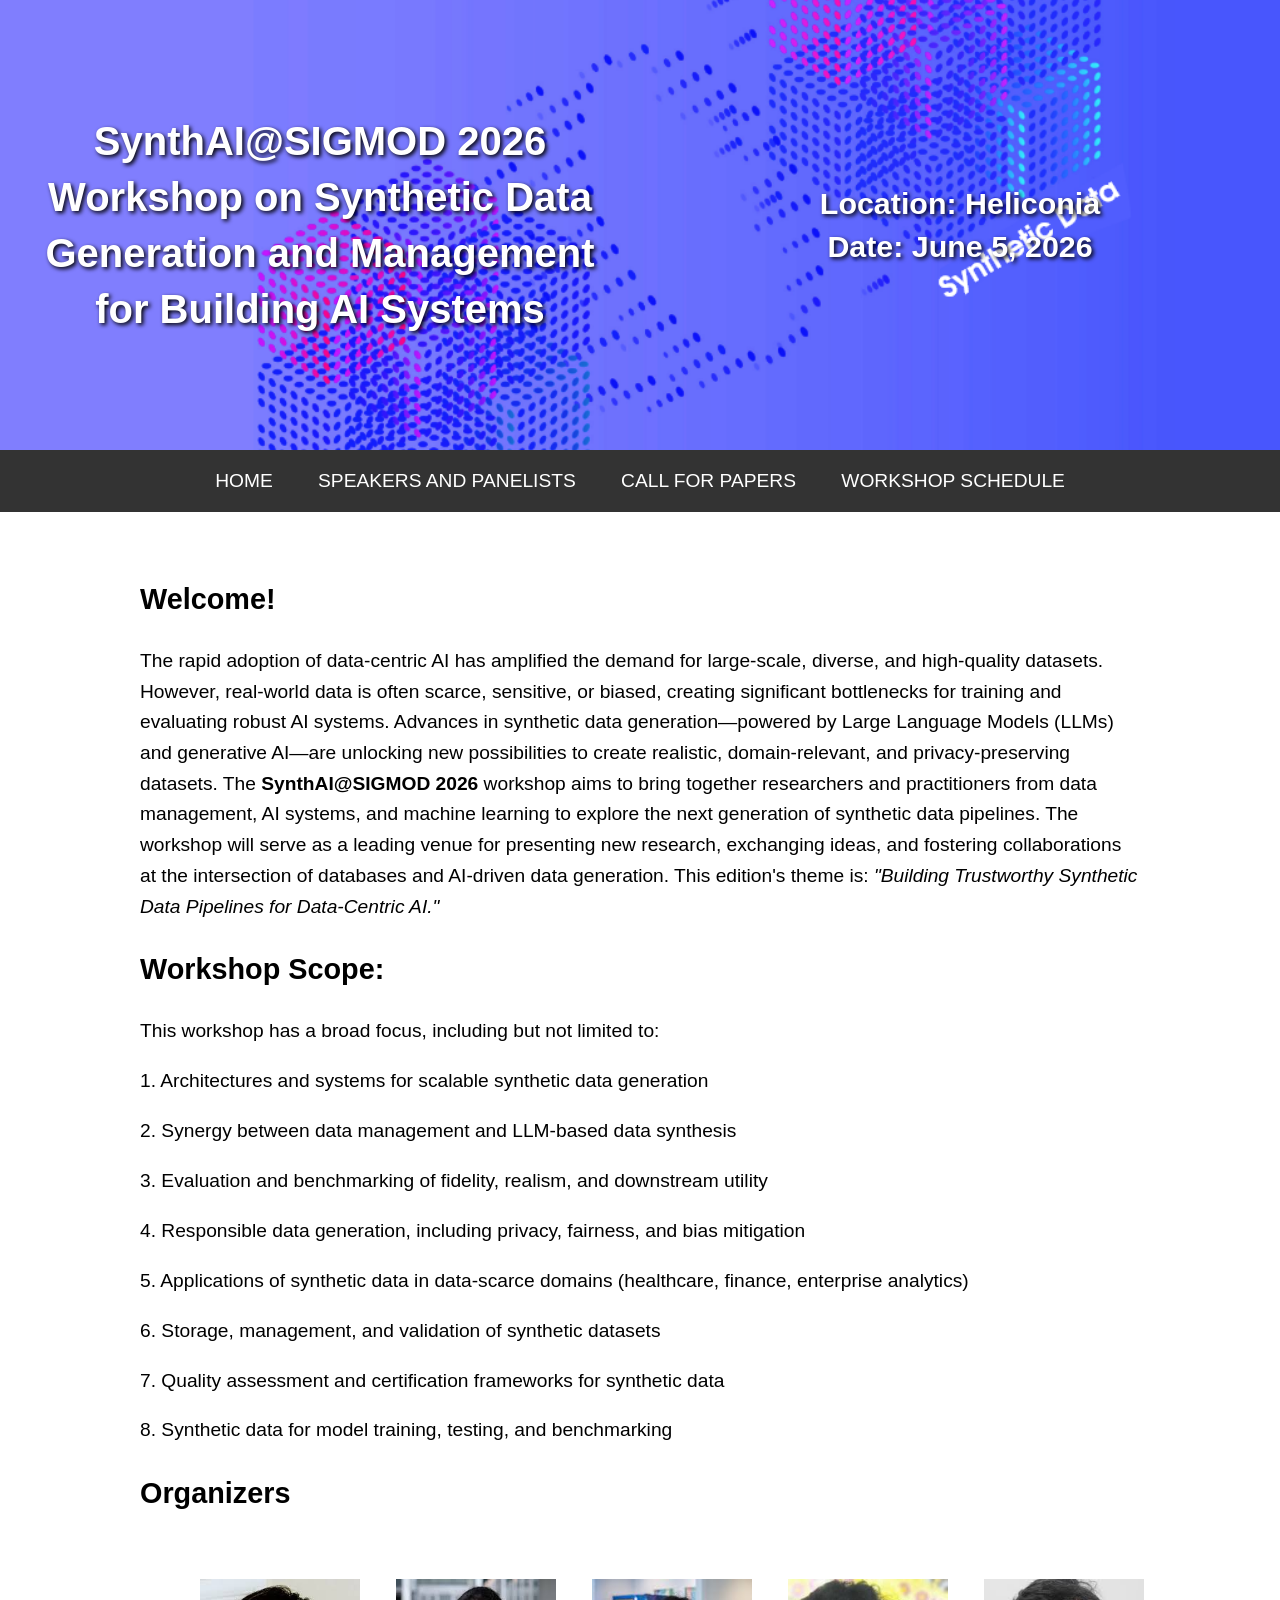
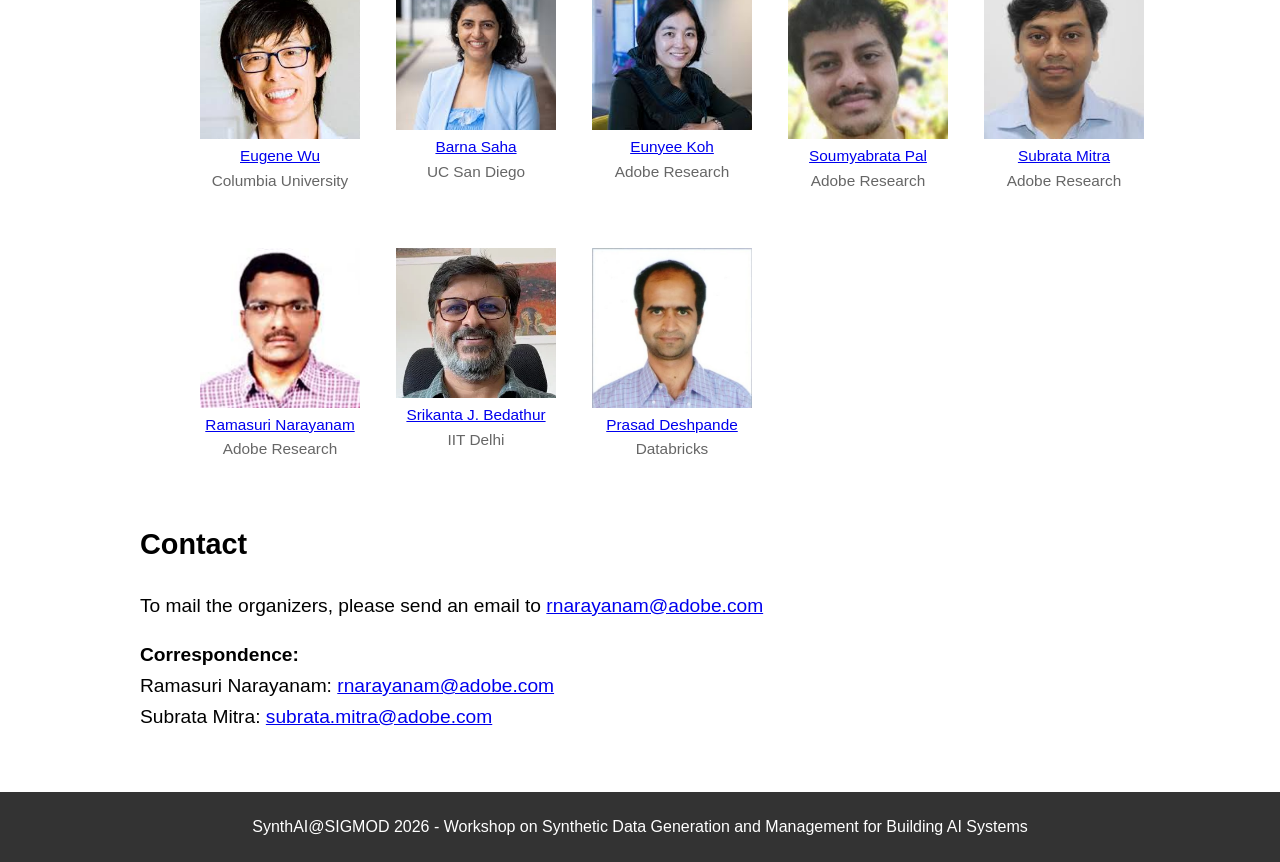
<file: index.html>
<!DOCTYPE html>
<html lang="en">
<head>
    <meta charset="UTF-8">
    <meta name="viewport" content="width=device-width, initial-scale=1.0">
    <title>SynthAI@SIGMOD 2026 - Workshop on Synthetic Data Generation and Management</title>
    <link rel="stylesheet" href="style.css">
    <link rel="icon" href="assets/synthetic-data.png" type="image/x-icon">
</head>
<body>
<div class="header">
    <h1>SynthAI@SIGMOD 2026<br>Workshop on Synthetic Data Generation and Management for Building AI Systems</h1>
    <h2>Location: Heliconia<br>Date: June 5, 2026</h2>
</div>
<div class="nav">
    <a href="index.html">HOME</a>
    <a href="speakers.html">SPEAKERS AND PANELISTS</a>
    <a href="cfp.html">CALL FOR PAPERS</a>
    <a href="schedule.html">WORKSHOP SCHEDULE</a>
    <!-- <a href="format.html">WORKSHOP FORMAT</a> -->
    <!--    <a href="leaderboards.html">LEADERBOARDS</a>-->
    <!--    <a href="workshop.html">WORKSHOP</a>-->
    <!--    <a href="faq.html">FAQ</a>-->
</div>
<div class="content">
    <h2>Welcome!</h2>
    <p>
        The rapid adoption of data-centric AI has amplified the demand for large-scale, diverse, and high-quality datasets. However, real-world data is often scarce, sensitive, or biased, creating significant bottlenecks for training and evaluating robust AI systems. Advances in synthetic data generation—powered by Large Language Models (LLMs) and generative AI—are unlocking new possibilities to create realistic, domain-relevant, and privacy-preserving datasets.

The <strong>SynthAI@SIGMOD 2026</strong> workshop aims to bring together researchers and practitioners from data management, AI systems, and machine learning to explore the next generation of synthetic data pipelines. The workshop will serve as a leading venue for presenting new research, exchanging ideas, and fostering collaborations at the intersection of databases and AI-driven data generation.

This edition's theme is: <em>"Building Trustworthy Synthetic Data Pipelines for Data-Centric AI."</em>

    </p>
    
    <!-- <h2>Motivation</h2>
    <p>
        Large language models (LLMs) are extensively and increasingly used in complex and transformative applications across industries such as healthcare, finance, legal advisory, education, and entertainment.
The growing reliance on these models has surfaced significant challenges related to trustworthiness, safety, and ethical use, making the theme of building trust in language models both timely as well as vital. In practice, LLMs are often part of large pipelines with many moving parts, perhaps including retrieval, user interactions, code execution, API-use, or guardrails.  Integrating LLMs into complex pipelines poses numerous additional challenges to trustworthiness.  For example, retrieval capabilities may enable models to violate copyright laws or user interactions may expose models to new and unexpected data. 
As LLMs go from standalone use to full-fledged applications, ensuring trustworthiness is an urgent priority. 

    </p>
    
    <h2>Focus</h2>
    <p>
        While previous workshops have addressed an extensive list of LLM properties, including theory, security and privacy, as well as technical problems such as model optimization and fairness, there is a notable gap when it comes to the trustworthiness of LLM applications such as AI assistants and co-pilots. Building such AI systems has become a widespread topic of academic and industrial research and also a central business strategy for organizations across numerous domains. Meanwhile, there has been little effort to bring together researchers and practitioners working on the unique scientific challenges and systems aspects of developing such LLM-driven systems. 
    </p>

    <h2>Review Process:</h2>
    <p>
        The workshop will use a double-anonymous reviewing process to ensure fairness and quality. All submitted papers will be rigorously evaluated by our program committee of 25+ experts from academia and industry, covering diverse expertise in synthetic data systems, LLMs, and responsible AI. The review process will adhere to the conflict-of-interest guidelines outlined in the SIGMOD Call for Papers. Submissions by PC chairs will not be permitted to maintain integrity. Selected reviewers may volunteer to mentor papers post-acceptance to support authors in strengthening their contributions.

    </p>

    <p>This practical orientation sets our proposed workshop apart by focusing on:</p>
<ul style="list-style-type: disc; margin-left: 7.5mm; padding-left: 0; list-style-position: inside;">
    <li><strong>Deployed systems.</strong> We focus on research that addresses the types of challenges faced when deploying LLMs in real-world systems, for example ones used by millions of users. Such challenges include ensuring reliability and scalability, as well as maintaining performance under diverse and sometimes unpredictable conditions.</li>
    <li><strong>User interactions.</strong> The way users interact with LLM applications significantly impacts trust. We explore research on feedback loops and interaction models that enhance user trust and satisfaction.</li>
    <li><strong>Context-specific challenges.</strong> Often applications must navigate industry specific regulations and ensure compliance with laws and standards such as HIPAA in healthcare, GDPR in data privacy, and financial regulations.</li>
</ul>
    <p> While research on the above topics may have historically been limited to industry, a large academic community now develops full-fledged AI agents equipped with retrieval or tool-use capabilities, studies human-LLM interactions, or proposes legal or regulatory frameworks for ensuring safety.  Therefore, a workshop on LLM trustworthiness that extends beyond the models themselves is timely and will engage a large audience at ICLR.  Moreover, we encourage research not just on full-fledged systems but also on individual LLM behaviors, for example bias or unreliability, which may surface in applications.</p> -->
    
    <h2>Workshop Scope:</h2>
    <p>This workshop has a broad focus, including but not limited to:</p>

    <p>1. Architectures and systems for scalable synthetic data generation</p>
    <p>2. Synergy between data management and LLM-based data synthesis</p>
    <p>3. Evaluation and benchmarking of fidelity, realism, and downstream utility</p>
    <p>4. Responsible data generation, including privacy, fairness, and bias mitigation</p>
    <p>5. Applications of synthetic data in data-scarce domains (healthcare, finance, enterprise analytics)</p>
    <p>6. Storage, management, and validation of synthetic datasets</p>
    <p>7. Quality assessment and certification frameworks for synthetic data</p>
    <p>8. Synthetic data for model training, testing, and benchmarking</p>

    

    <!--    <h2>Organizers</h2>-->

    
    
    <!-- <h2>Sponsors</h2>
    <div class="sponsors-logos">
        <a href="https://www.umiacs.umd.edu/" target="_blank">
            <img src="assets/umiacs-building-logo.png" alt="UMIACS Logo" title="UMIACS">
        </a> -->
        <!--        <a href="http://sponsor2.com" target="_blank">-->
        <!--            <img src="images/sponsors/sponsor2.png" alt="Sponsor 2 Logo" title="Sponsor 2">-->
        <!--        </a>-->
        <!-- Add more sponsors as needed -->
    <!-- </div> -->
    <h2>Organizers</h2>
    <div class="photo-grid">
        <figure class="photo">
            <img src="assets/people_synthetic/Eugene.png" alt="Eugene Wu">
            <figcaption alt="Eugene Wu"><a href="https://www.eugenewu.net/">Eugene Wu</a><br>Columbia University</figcaption>
        </figure>
        <figure class="photo">
            <img src="assets/people_synthetic/Barna.png" alt="Barna Saha">
            <figcaption alt="Barna Saha"><a href="https://barnasaha.net/">Barna Saha</a><br>UC San Diego</figcaption>
        </figure>
        <figure class="photo">
            <img src="assets/people_synthetic/Eunyee.png" alt="Eunyee Koh">
            <figcaption alt="Eunyee Koh"><a href="https://research.adobe.com/person/eunyee-koh/">Eunyee Koh</a><br>Adobe Research</figcaption>
        </figure>
        <figure class="photo">
            <img src="assets/people_synthetic/Soumyabrata.png" alt="Soumyabrata Pal">
            <figcaption alt="Soumyabrata Pal"><a href="https://soumyabratap.github.io/">Soumyabrata Pal</a><br>Adobe Research</figcaption>
        </figure>
        <figure class="photo">
            <img src="assets/people_synthetic/Subrata.png" alt="Subrata Mitra">
            <figcaption alt="Subrata Mitra"><a href="https://research.adobe.com/person/subrata-mitra/">Subrata Mitra</a><br>Adobe Research</figcaption>
        </figure>
        <figure class="photo">
            <img src="assets/people_synthetic/Ramasuri.png" alt="Ramasuri Narayanam">
            <figcaption alt="Ramasuri Narayanam"><a href="https://research.adobe.com/person/ramasuri-narayanam/">Ramasuri Narayanam</a><br>Adobe Research</figcaption>
        </figure>
        <figure class="photo">
            <img src="assets/people_synthetic/Srikanta.png" alt="Srikanta J. Bedathur">
            <figcaption alt="Srikanta J. Bedathur"><a href="https://www.cse.iitd.ac.in/~srikanta/">Srikanta J. Bedathur</a><br>IIT Delhi</figcaption>
        </figure>
        <figure class="photo">
            <img src="assets/people_synthetic/prasad_deshpande.jpeg" alt="Prasad Deshpande">
            <figcaption alt="Prasad Deshpande"><a href="https://www.linkedin.com/in/prasadmd/">Prasad Deshpande</a><br>Databricks</figcaption>
        </figure>
        <!-- Add more photos as needed -->
    </div>


    <!-- <h2>Program Committee</h2>
    <div class="committee-list">
        <p>Aarshvi Gajjar, Abhimanyu Hans, Aditya Kumar, Alex Stein, Alicia Sagae, Ameya Joshi, Aniruddha Saha, Anna Sotnikova, 
        Anne Josiane Kouam, Antoni Kowalczuk, Arpit Bansal, Avi Schwarzschild, Ayesha Ansar, Ben Feuer, Bihe Zhao, Charvi Rastogi, 
        Chejian Xu, Chirag Nagpal, Chulin Xie, CJ Lee, Daniel Arp, Dariush Wahdany, David Beste, David Pape, Dongxian Wu, Emily Black, 
        Emily Wenger, Felix Weißberg, Fengqing Jiang, Feyza Duman, Gauri Jagatap, Govind Mittal, Grace Kim, Hamid Kazemi, 
        Hojjat Aghakhani, Hossein Hajipour, Hossein Souri, Jan Dubiński, Jing Xu, Joel Frank, John Kitchenbauer, Jonas Möller, 
        Jonas Ricker, Jonathan Evertz, Kelly Marshall, Kezhi Kong, Khalid Saifullah, Lea Schönher, Liu Leqi, Manli Shu, Martin Bertran Lopez, 
        Mathew Monfort, Mayuka Jayawardhana, Michael Feffer, Michel Meintz, Minh Pham, Minsu Cho, Mintong Kang, Mohammadreza Soltani, 
        Naren Dhyani, Nari Johnson, Neel Jain, Nupur Kulkarni, Olatunji Iyiola Emmanuel, Patrick Yubeaton, Pranamesh Chakraborty, 
        Pratyush Maini, Pruthuvi Maheshakya Wijewardena, Qi Zhang, Renkun Ni, Riccardo Fogliato, Roman Levin, Rongting Zhang, 
        Sahar Abdelnabi, Sahil Verma, Sai Pranaswi, Sandeep Avula, Shahrzad Kianidehkordi, Shantanu Gupta, Shawn Shan, Shreya Agarwal, 
        Sina Däubener, Srishti Gupta, Sudipta Banerjee, Thanh Nguyen, Thorsten Eisenhofer, Tianqi Du, Tom Blanchard, Vasu Singla, 
        Vedant Nanda, Vijay Keswani, Vincent Hanke, Wenhao Wang, Xun Wang, Zeming Wei, Yi Zheng, Yichuan Mo, Zhangchen Xu, Zhijian Zhuo, 
        Zuowen Yuan</p>
    </div> -->

<!-- <h2>Acknowledgements</h2>

<p>We would like to extend our heartfelt thanks to all those who made this Workshop on Trustworthy LLMs a success. This event would not have been possible without valuable contributions from several individuals.
Lastly, we express our gratitude to everyone working towards creating more trustworthy, reliable, and ethical AI systems. It is only through collaboration and shared knowledge that we can continue to push the boundaries of what is possible in AI while ensuring it remains safe and responsible for all.
Thank you all for being part of this journey!</p>


<h2>Diversity commitment</h2>
    <p>
        Commitment to diversity is especially crucial in the field of AI safety, where the fears and AI use-cases of different communities vary.  Our workshop is committed to creating a diverse and inclusive environment, as evidenced by our lists of organizers, speakers, and panelists which are diverse in terms of gender, ethnicity, geographic location, seniority, and affiliation. By bringing together a wide range of perspectives, we aim to address the multifaceted challenges in trustworthy AI more effectively. Our organizer, speaker, and panelist rosters include 5 women, researchers from and living in three continents, those at a variety of seniority levels, and many people from both academia and industry.  We will further promote these kinds of diversity when advertising our workshop and implementing accessibility features.

    </p> -->

<h2>Contact</h2>
    <p>
        To mail the organizers, please send an email to 
        <a href="mailto:rnarayanam@adobe.com">rnarayanam@adobe.com</a>
    </p>
    <p>
        <strong>Correspondence:</strong><br>
        Ramasuri Narayanam: 
        <a href="mailto:rnarayanam@adobe.com">rnarayanam@adobe.com</a><br>
        Subrata Mitra: 
        <a href="mailto:subrata.mitra@adobe.com">subrata.mitra@adobe.com</a>
    </p>

</div>
<div class="footer">
    <p>SynthAI@SIGMOD 2026 - Workshop on Synthetic Data Generation and Management for Building AI Systems</p>
</div>
</body>
</html>
</file>
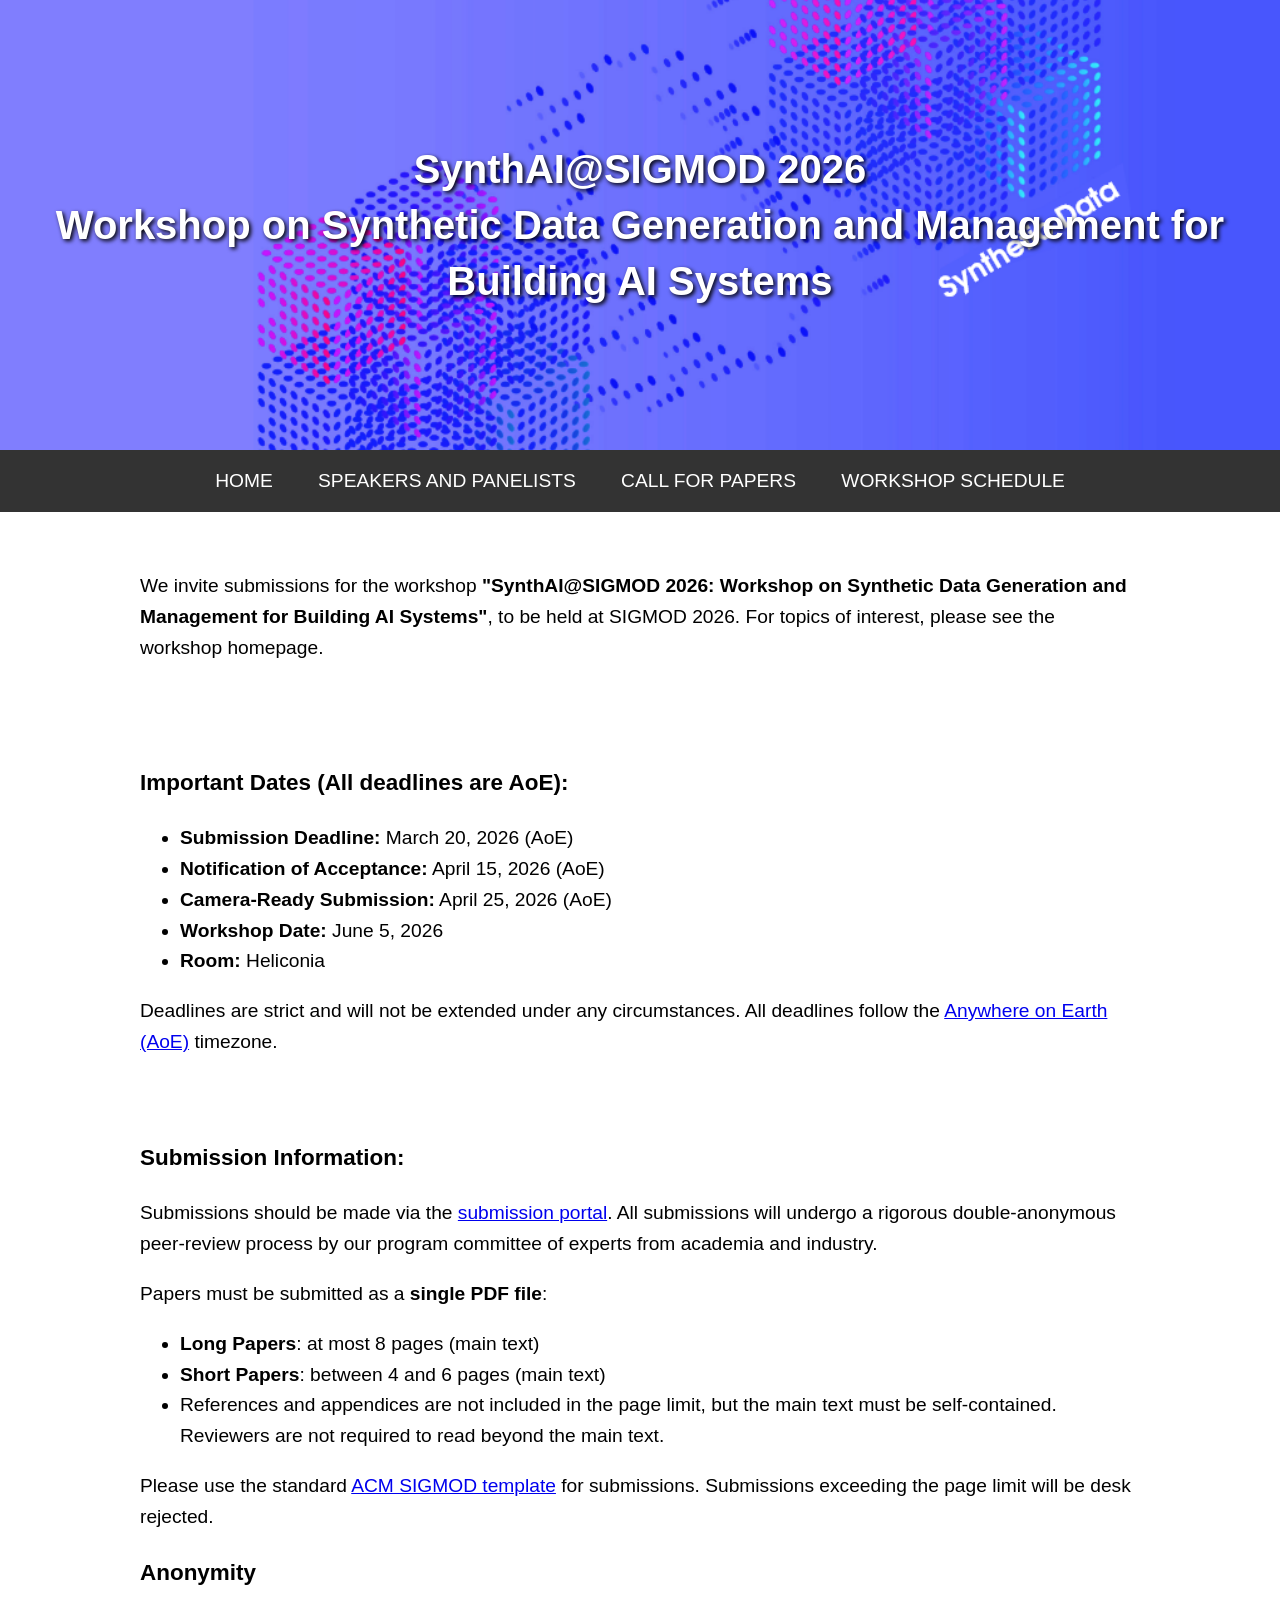
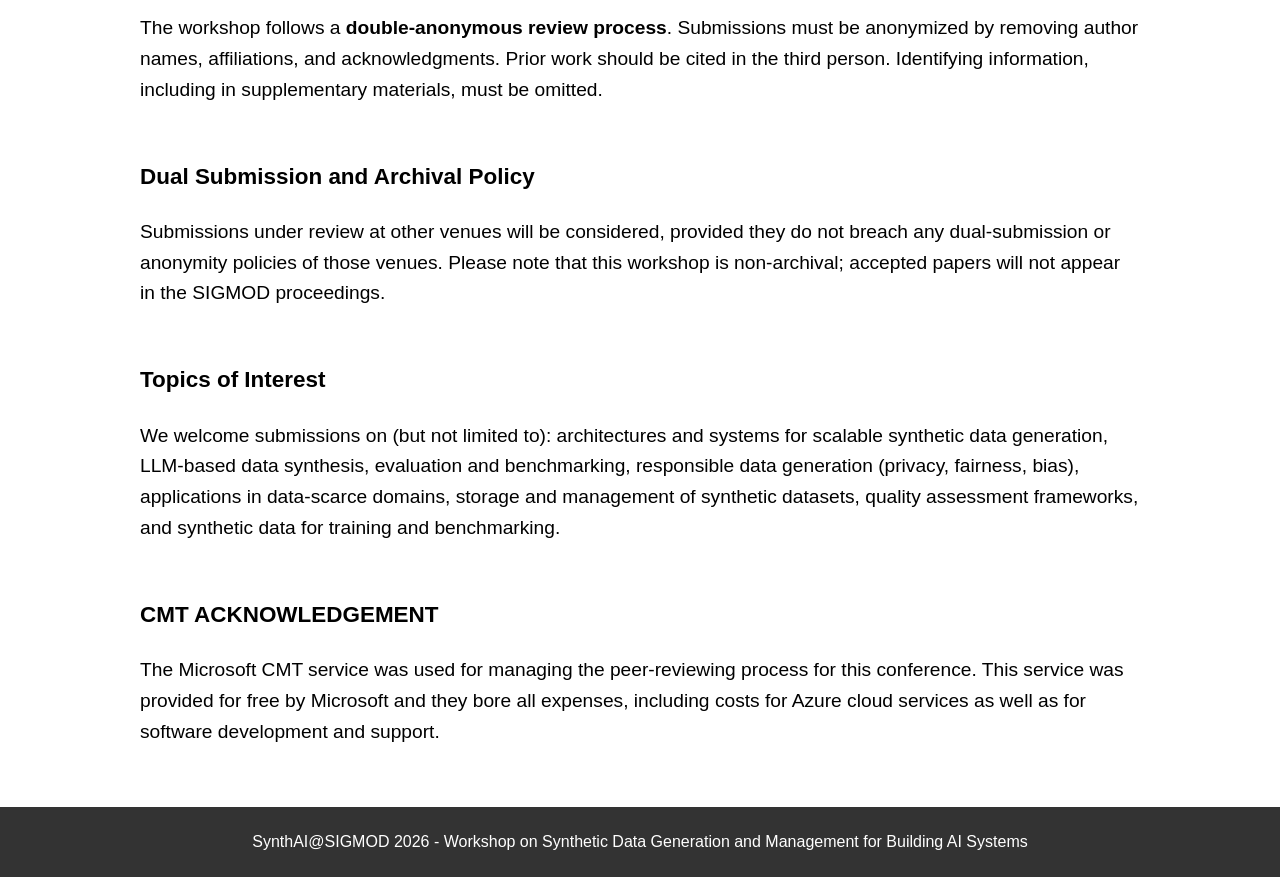
<file: cfp.html>
<html lang="en">
<head>
    <meta charset="UTF-8">
    <meta name="viewport" content="width=device-width, initial-scale=1.0">
    <title>SynthAI@SIGMOD 2026 - Call for Papers</title>
    <link rel="stylesheet" href="style.css">
    <link rel="icon" href="assets/image.png" type="image/x-icon">
</head>
<body>
    <div class="header">
        <h1>SynthAI@SIGMOD 2026<br>Workshop on Synthetic Data Generation and Management for Building AI Systems</h1>
    </div>
<div class="nav">
    <a href="index.html">HOME</a>
    <a href="speakers.html">SPEAKERS AND PANELISTS</a>
    <a href="cfp.html">CALL FOR PAPERS</a>
    <a href="schedule.html">WORKSHOP SCHEDULE</a>
    <!-- <a href="format.html">WORKSHOP FORMAT</a> -->
<!--    <a href="leaderboards.html">LEADERBOARDS</a>-->
<!--    <a href="workshop.html">WORKSHOP</a>-->
<!--    <a href="faq.html">FAQ</a>-->
</div>

<div class="content">
    <p>
        We invite submissions for the workshop <strong>"SynthAI@SIGMOD 2026: Workshop on Synthetic Data Generation and Management for Building AI Systems"</strong>, to be held at SIGMOD 2026. For topics of interest, please see the workshop homepage.
    </div>

<div class="content">
    <h3>Important Dates (All deadlines are AoE):</h3>
    <ul>
        <li><strong>Submission Deadline:</strong> March 20, 2026 (AoE) </li>
        <li><strong>Notification of Acceptance:</strong> April 15, 2026 (AoE) </li>
        <li><strong>Camera-Ready Submission:</strong> April 25, 2026 (AoE)</li>
        <li><strong>Workshop Date:</strong> June 5, 2026</li>
        <li><strong>Room:</strong> Heliconia</li>
    </ul>
    Deadlines are strict and will not be extended under any circumstances. All deadlines follow the <a href="https://time.is/Anywhere_on_Earth">Anywhere on Earth (AoE)</a> timezone.
</div>

<div class="content">
    <h3>Submission Information:</h3>
    <p>
        Submissions should be made via the <a href="https://cmt3.research.microsoft.com/SynthAI2026" target="_blank">submission portal</a>. All submissions will undergo a rigorous double-anonymous peer-review process by our program committee of experts from academia and industry.
    </p>
    <p>
        Papers must be submitted as a <b>single PDF file</b>:  
            <ul class="fa-ul">
            <li><span class="fa-li"><i class="fa fa-check"></i></span><b>Long Papers</b>: at most 8 pages (main text)  </li>
            <li><span class="fa-li"><i class="fa fa-check"></i></span><b>Short Papers</b>: between 4 and 6 pages (main text)</li>
            <li><span class="fa-li"><i class="fa fa-check"></i></span>References and appendices are not included in the page limit, but the main text must be self-contained. Reviewers are not required to read beyond the main text.   </li>
          </ul>

          <p>Please use the standard <a href="https://www.acm.org/publications/proceedings-template" target="_blank">ACM SIGMOD template</a> for submissions. Submissions exceeding the page limit will be desk rejected.</p>

          <h3>Anonymity</h3>
          The workshop follows a <b>double-anonymous review process</b>. Submissions must be anonymized by removing author names, affiliations, and acknowledgments. Prior work should be cited in the third person. Identifying information, including in supplementary materials, must be omitted.
          <br>
          <br>
          <h3>Dual Submission and Archival Policy </h3>
          Submissions under review at other venues will be considered, provided they do not breach any dual-submission or anonymity policies of those venues. Please note that this workshop is non-archival; accepted papers will not appear in the SIGMOD proceedings.
          <br>
          <br>
          <h3>Topics of Interest </h3>
          We welcome submissions on (but not limited to): architectures and systems for scalable synthetic data generation, LLM-based data synthesis, evaluation and benchmarking, responsible data generation (privacy, fairness, bias), applications in data-scarce domains, storage and management of synthetic datasets, quality assessment frameworks, and synthetic data for training and benchmarking.
          <br>
          <br>
          <h3> CMT ACKNOWLEDGEMENT </h3>
          The Microsoft CMT service was used for managing the peer-reviewing process for this conference. This service was provided for free by Microsoft and they bore all expenses, including costs for Azure cloud services as well as for software development and support. 
          <br>
    </p>
</div>

<div class="footer">
    <p>SynthAI@SIGMOD 2026 - Workshop on Synthetic Data Generation and Management for Building AI Systems</p>
</div>
</body>
</html>
</file>
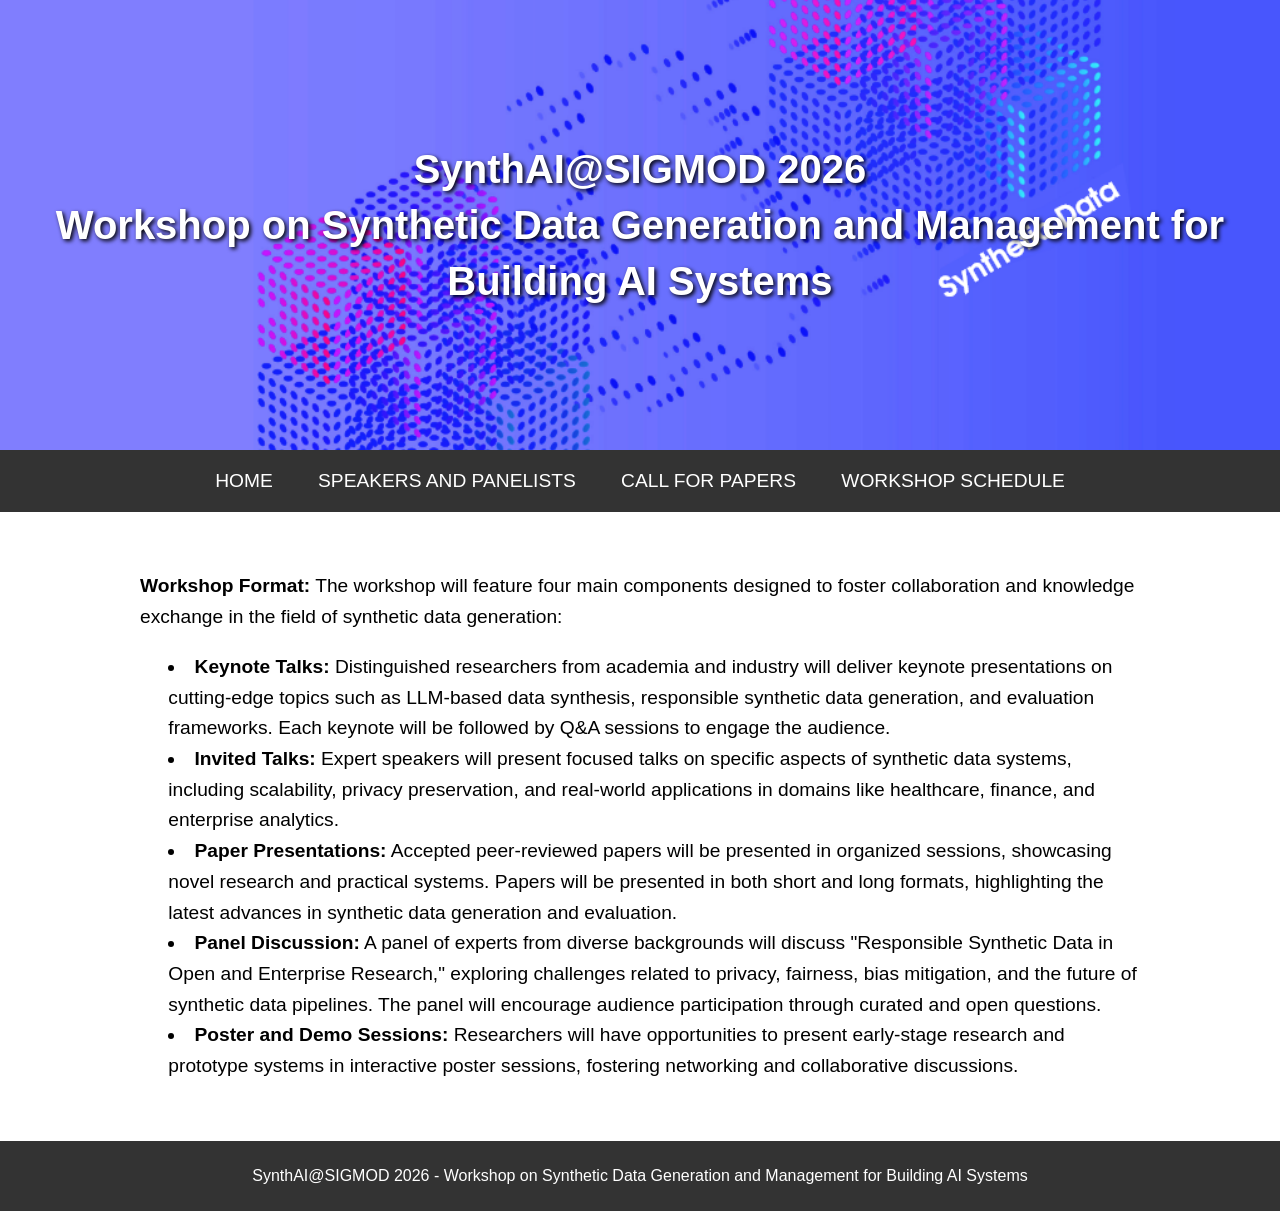
<file: format.html>
<html lang="en">
<head>
    <meta charset="UTF-8">
    <meta name="viewport" content="width=device-width, initial-scale=1.0">
    <title>SynthAI@SIGMOD 2026 - Workshop Format</title>
    <link rel="stylesheet" href="style.css">
    <link rel="icon" href="assets/image.png" type="image/x-icon">
</head>
<body>
    <div class="header">
        <h1>SynthAI@SIGMOD 2026<br>Workshop on Synthetic Data Generation and Management for Building AI Systems</h1>
    </div>
<div class="nav">
    <a href="index.html">HOME</a>
    <a href="speakers.html">SPEAKERS AND PANELISTS</a>
    <a href="cfp.html">CALL FOR PAPERS</a>
    <a href="schedule.html">WORKSHOP SCHEDULE</a>
    <!-- <a href="format.html">WORKSHOP FORMAT</a> -->
<!--    <a href="leaderboards.html">LEADERBOARDS</a>-->
<!--    <a href="workshop.html">WORKSHOP</a>-->
<!--    <a href="faq.html">FAQ</a>-->
</div>
<div class="content">
    <p><strong>Workshop Format:</strong> The workshop will feature four main components designed to foster collaboration and knowledge exchange in the field of synthetic data generation:</p>
<ul style="list-style-type: disc; margin-left: 7.5mm; padding-left: 0; list-style-position: inside;">
    <li><strong>Keynote Talks:</strong> Distinguished researchers from academia and industry will deliver keynote presentations on cutting-edge topics such as LLM-based data synthesis, responsible synthetic data generation, and evaluation frameworks. Each keynote will be followed by Q&amp;A sessions to engage the audience.</li>
    <li><strong>Invited Talks:</strong> Expert speakers will present focused talks on specific aspects of synthetic data systems, including scalability, privacy preservation, and real-world applications in domains like healthcare, finance, and enterprise analytics.</li>
    <li><strong>Paper Presentations:</strong> Accepted peer-reviewed papers will be presented in organized sessions, showcasing novel research and practical systems. Papers will be presented in both short and long formats, highlighting the latest advances in synthetic data generation and evaluation.</li>
    <li><strong>Panel Discussion:</strong> A panel of experts from diverse backgrounds will discuss "Responsible Synthetic Data in Open and Enterprise Research," exploring challenges related to privacy, fairness, bias mitigation, and the future of synthetic data pipelines. The panel will encourage audience participation through curated and open questions.</li>
    <li><strong>Poster and Demo Sessions:</strong> Researchers will have opportunities to present early-stage research and prototype systems in interactive poster sessions, fostering networking and collaborative discussions.</li>
</ul>
</div>
<div class="footer">
    <p>SynthAI@SIGMOD 2026 - Workshop on Synthetic Data Generation and Management for Building AI Systems</p>
</div>
</body>
</html>
</file>
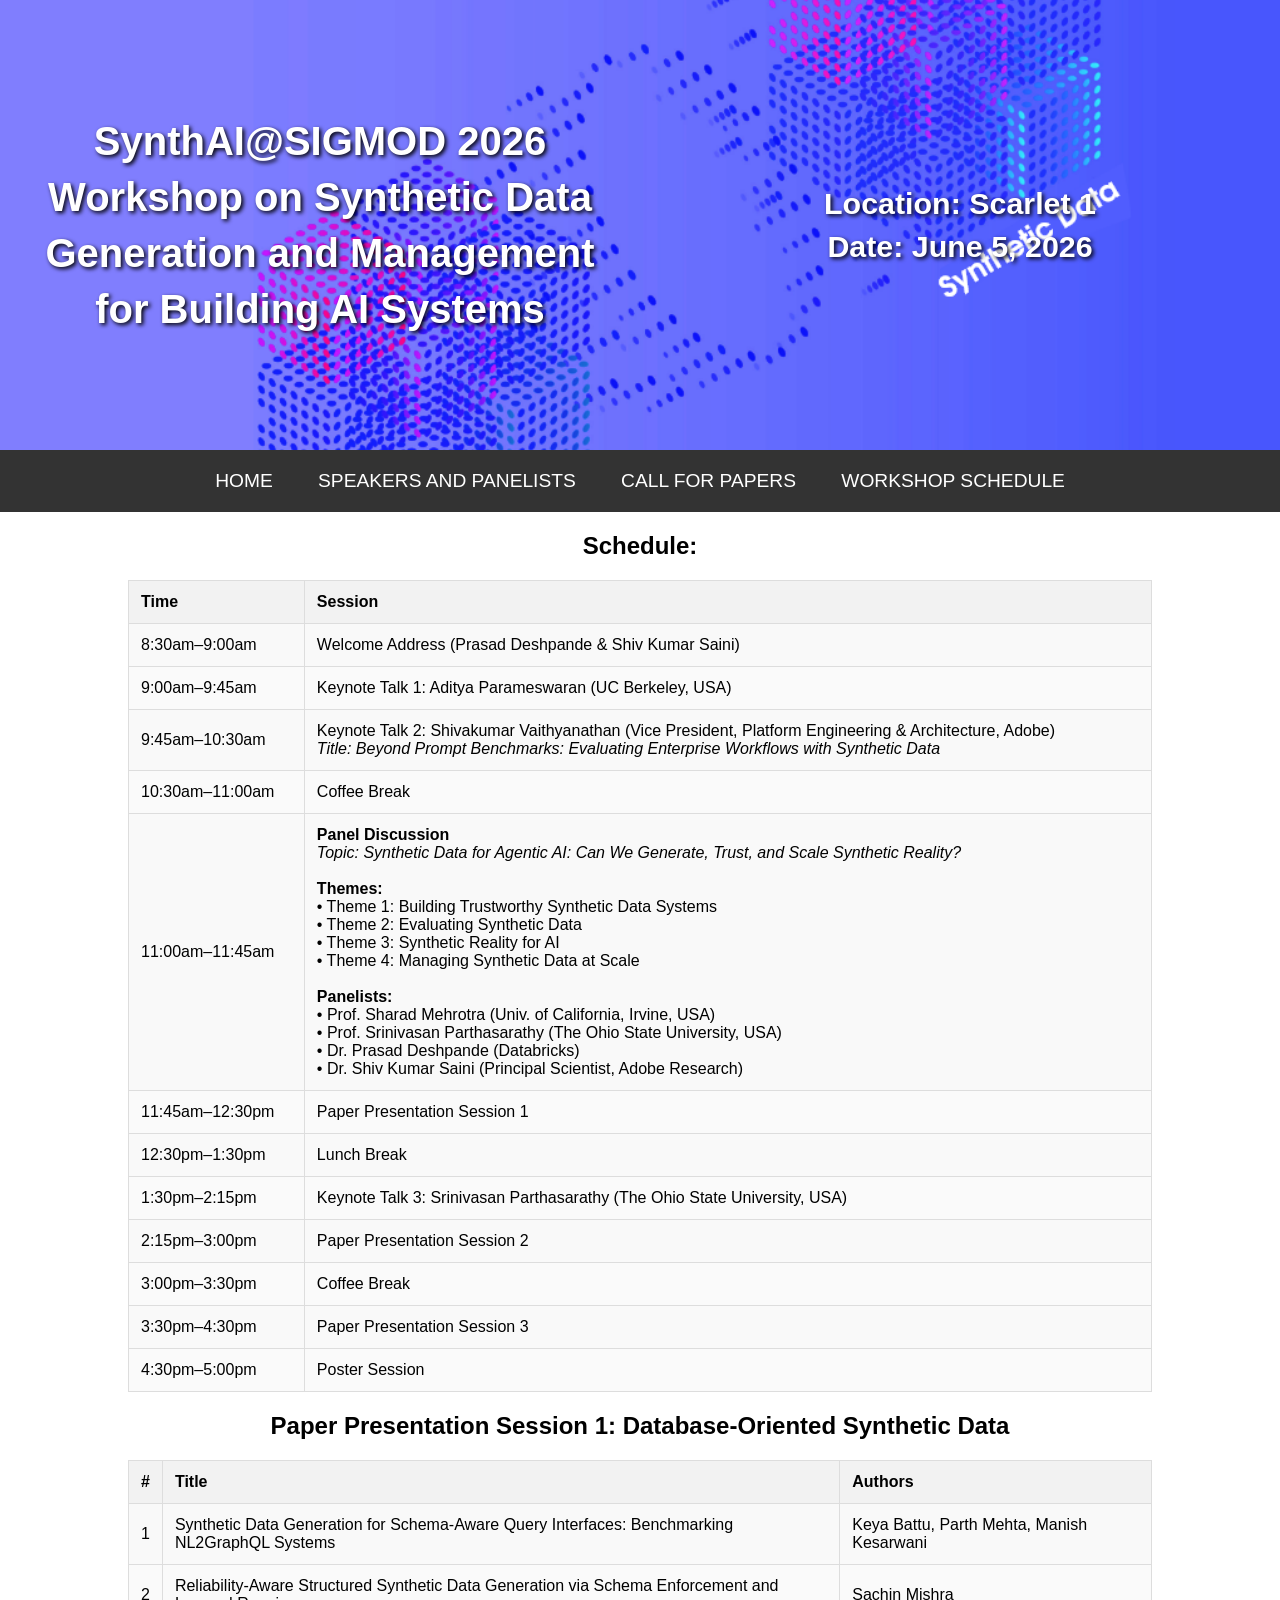
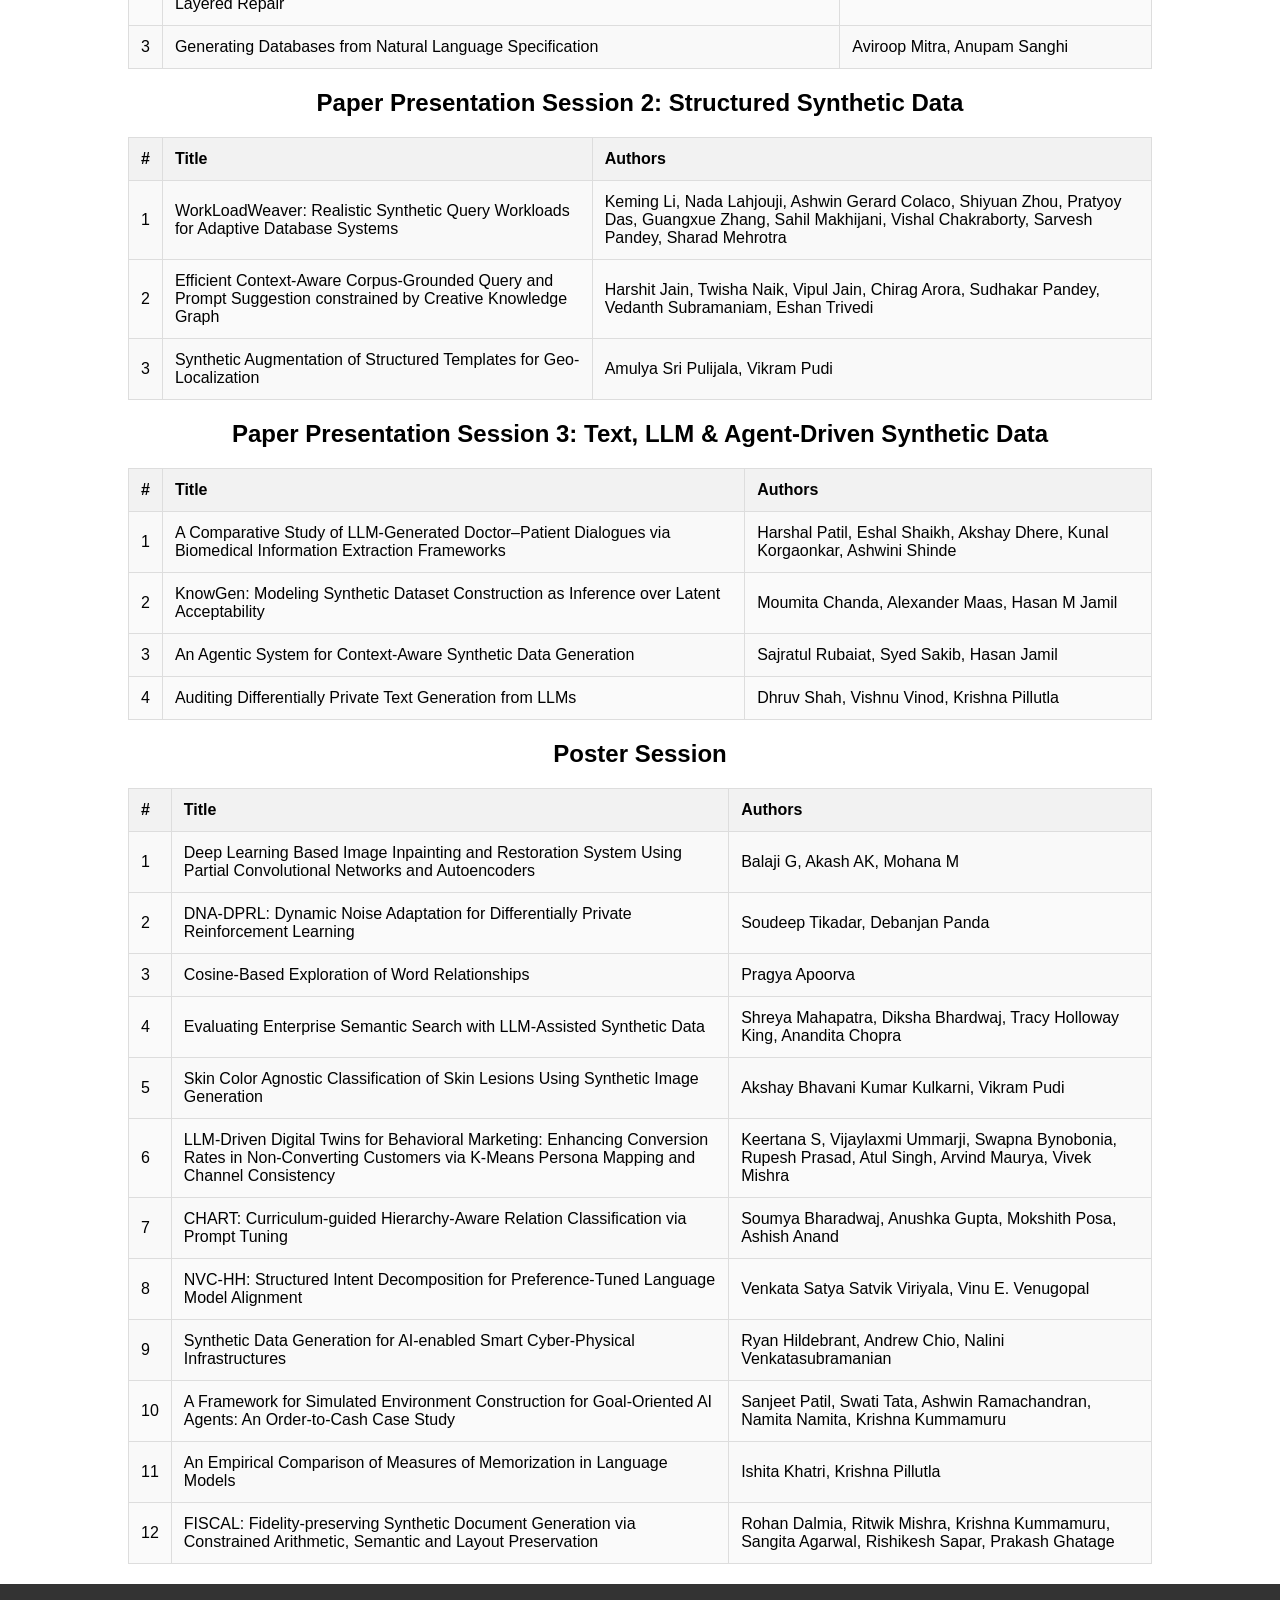
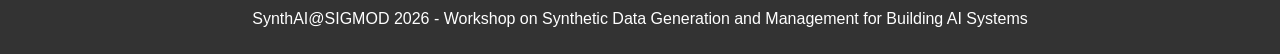
<file: schedule.html>
<!DOCTYPE html>
<html lang="en">
<head>
    <meta charset="UTF-8">
    <meta name="viewport" content="width=device-width, initial-scale=1.0">
    <title>SynthAI@SIGMOD 2026 - Schedule</title>
    <link rel="stylesheet" href="style.css">
    <link rel="icon" href="assets/image.png" type="image/x-icon">
</head>
<body>
    <div class="header">
        <h1>SynthAI@SIGMOD 2026<br>Workshop on Synthetic Data Generation and Management for Building AI Systems</h1>
        <h2>Location: Scarlet 1<br>Date: June 5, 2026</h2>
    </div>
    <div class="nav">
        <a href="index.html">HOME</a>
        <a href="speakers.html">SPEAKERS AND PANELISTS</a>
        <a href="cfp.html">CALL FOR PAPERS</a>
        <a href="schedule.html">WORKSHOP SCHEDULE</a>
    </div>

    <div class="schedule-title">Schedule:</div>
    <table class="schedule-table">
        <tr>
            <th>Time</th>
            <th>Session</th>
        </tr>
        <tr>
            <td>8:30am&ndash;9:00am</td>
            <td>Welcome Address (Prasad Deshpande &amp; Shiv Kumar Saini)</td>
        </tr>
        <tr>
            <td>9:00am&ndash;9:45am</td>
            <td>Keynote Talk 1: Aditya Parameswaran (UC Berkeley, USA)</td>
        </tr>
        <tr>
            <td>9:45am&ndash;10:30am</td>
            <td>Keynote Talk 2: Shivakumar Vaithyanathan (Vice President, Platform Engineering &amp; Architecture, Adobe)<br>
                <em>Title: Beyond Prompt Benchmarks: Evaluating Enterprise Workflows with Synthetic Data</em></td>
        </tr>
        <tr>
            <td>10:30am&ndash;11:00am</td>
            <td>Coffee Break</td>
        </tr>
        <tr>
            <td>11:00am&ndash;11:45am</td>
            <td>
                <strong>Panel Discussion</strong><br>
                <em>Topic: Synthetic Data for Agentic AI: Can We Generate, Trust, and Scale Synthetic Reality?</em><br><br>
                <strong>Themes:</strong><br>
                &bull; Theme 1: Building Trustworthy Synthetic Data Systems<br>
                &bull; Theme 2: Evaluating Synthetic Data<br>
                &bull; Theme 3: Synthetic Reality for AI<br>
                &bull; Theme 4: Managing Synthetic Data at Scale<br><br>
                <strong>Panelists:</strong><br>
                &bull; Prof. Sharad Mehrotra (Univ. of California, Irvine, USA)<br>
                &bull; Prof. Srinivasan Parthasarathy (The Ohio State University, USA)<br>
                &bull; Dr. Prasad Deshpande (Databricks)<br>
                &bull; Dr. Shiv Kumar Saini (Principal Scientist, Adobe Research)
            </td>
        </tr>
        <tr>
            <td>11:45am&ndash;12:30pm</td>
            <td>Paper Presentation Session 1</td>
        </tr>
        <tr>
            <td>12:30pm&ndash;1:30pm</td>
            <td>Lunch Break</td>
        </tr>
        <tr>
            <td>1:30pm&ndash;2:15pm</td>
            <td>Keynote Talk 3: Srinivasan Parthasarathy (The Ohio State University, USA)</td>
        </tr>
        <tr>
            <td>2:15pm&ndash;3:00pm</td>
            <td>Paper Presentation Session 2</td>
        </tr>
        <tr>
            <td>3:00pm&ndash;3:30pm</td>
            <td>Coffee Break</td>
        </tr>
        <tr>
            <td>3:30pm&ndash;4:30pm</td>
            <td>Paper Presentation Session 3</td>
        </tr>
        <tr>
            <td>4:30pm&ndash;5:00pm</td>
            <td>Poster Session</td>
        </tr>
    </table>
    <!-- Paper Presentation Session 1 -->
    <div class="schedule-title">Paper Presentation Session 1: Database-Oriented Synthetic Data</div>
    <table class="schedule-table">
        <tr>
            <th>#</th>
            <th>Title</th>
            <th>Authors</th>
        </tr>
        <tr>
            <td>1</td>
            <td>Synthetic Data Generation for Schema-Aware Query Interfaces: Benchmarking NL2GraphQL Systems</td>
            <td>Keya Battu, Parth Mehta, Manish Kesarwani</td>
        </tr>
        <tr>
            <td>2</td>
            <td>Reliability-Aware Structured Synthetic Data Generation via Schema Enforcement and Layered Repair</td>
            <td>Sachin Mishra</td>
        </tr>
        <tr>
            <td>3</td>
            <td>Generating Databases from Natural Language Specification</td>
            <td>Aviroop Mitra, Anupam Sanghi</td>
        </tr>
    </table>

    <!-- Paper Presentation Session 2 -->
    <div class="schedule-title">Paper Presentation Session 2: Structured Synthetic Data</div>
    <table class="schedule-table">
        <tr>
            <th>#</th>
            <th>Title</th>
            <th>Authors</th>
        </tr>
        <tr>
            <td>1</td>
            <td>WorkLoadWeaver: Realistic Synthetic Query Workloads for Adaptive Database Systems</td>
            <td>Keming Li, Nada Lahjouji, Ashwin Gerard Colaco, Shiyuan Zhou, Pratyoy Das, Guangxue Zhang, Sahil Makhijani, Vishal Chakraborty, Sarvesh Pandey, Sharad Mehrotra</td>
        </tr>
        <tr>
            <td>2</td>
            <td>Efficient Context-Aware Corpus-Grounded Query and Prompt Suggestion constrained by Creative Knowledge Graph</td>
            <td>Harshit Jain, Twisha Naik, Vipul Jain, Chirag Arora, Sudhakar Pandey, Vedanth Subramaniam, Eshan Trivedi</td>
        </tr>
        <tr>
            <td>3</td>
            <td>Synthetic Augmentation of Structured Templates for Geo-Localization</td>
            <td>Amulya Sri Pulijala, Vikram Pudi</td>
        </tr>
    </table>

    <!-- Paper Presentation Session 3 -->
    <div class="schedule-title">Paper Presentation Session 3: Text, LLM &amp; Agent-Driven Synthetic Data</div>
    <table class="schedule-table">
        <tr>
            <th>#</th>
            <th>Title</th>
            <th>Authors</th>
        </tr>
        <tr>
            <td>1</td>
            <td>A Comparative Study of LLM-Generated Doctor&ndash;Patient Dialogues via Biomedical Information Extraction Frameworks</td>
            <td>Harshal Patil, Eshal Shaikh, Akshay Dhere, Kunal Korgaonkar, Ashwini Shinde</td>
        </tr>
        <tr>
            <td>2</td>
            <td>KnowGen: Modeling Synthetic Dataset Construction as Inference over Latent Acceptability</td>
            <td>Moumita Chanda, Alexander Maas, Hasan M Jamil</td>
        </tr>
        <tr>
            <td>3</td>
            <td>An Agentic System for Context-Aware Synthetic Data Generation</td>
            <td>Sajratul Rubaiat, Syed Sakib, Hasan Jamil</td>
        </tr>
        <tr>
            <td>4</td>
            <td>Auditing Differentially Private Text Generation from LLMs</td>
            <td>Dhruv Shah, Vishnu Vinod, Krishna Pillutla</td>
        </tr>
    </table>

    <!-- Poster Session -->
    <div class="schedule-title">Poster Session</div>
    <table class="schedule-table">
        <tr>
            <th>#</th>
            <th>Title</th>
            <th>Authors</th>
        </tr>
        <tr>
            <td>1</td>
            <td>Deep Learning Based Image Inpainting and Restoration System Using Partial Convolutional Networks and Autoencoders</td>
            <td>Balaji G, Akash AK, Mohana M</td>
        </tr>
        <tr>
            <td>2</td>
            <td>DNA-DPRL: Dynamic Noise Adaptation for Differentially Private Reinforcement Learning</td>
            <td>Soudeep Tikadar, Debanjan Panda</td>
        </tr>
        <tr>
            <td>3</td>
            <td>Cosine-Based Exploration of Word Relationships</td>
            <td>Pragya Apoorva</td>
        </tr>
        <tr>
            <td>4</td>
            <td>Evaluating Enterprise Semantic Search with LLM-Assisted Synthetic Data</td>
            <td>Shreya Mahapatra, Diksha Bhardwaj, Tracy Holloway King, Anandita Chopra</td>
        </tr>
        <tr>
            <td>5</td>
            <td>Skin Color Agnostic Classification of Skin Lesions Using Synthetic Image Generation</td>
            <td>Akshay Bhavani Kumar Kulkarni, Vikram Pudi</td>
        </tr>
        <tr>
            <td>6</td>
            <td>LLM-Driven Digital Twins for Behavioral Marketing: Enhancing Conversion Rates in Non-Converting Customers via K-Means Persona Mapping and Channel Consistency</td>
            <td>Keertana S, Vijaylaxmi Ummarji, Swapna Bynobonia, Rupesh Prasad, Atul Singh, Arvind Maurya, Vivek Mishra</td>
        </tr>
        <tr>
            <td>7</td>
            <td>CHART: Curriculum-guided Hierarchy-Aware Relation Classification via Prompt Tuning</td>
            <td>Soumya Bharadwaj, Anushka Gupta, Mokshith Posa, Ashish Anand</td>
        </tr>
        <tr>
            <td>8</td>
            <td>NVC-HH: Structured Intent Decomposition for Preference-Tuned Language Model Alignment</td>
            <td>Venkata Satya Satvik Viriyala, Vinu E. Venugopal</td>
        </tr>
        <tr>
            <td>9</td>
            <td>Synthetic Data Generation for AI-enabled Smart Cyber-Physical Infrastructures</td>
            <td>Ryan Hildebrant, Andrew Chio, Nalini Venkatasubramanian</td>
        </tr>
        <tr>
            <td>10</td>
            <td>A Framework for Simulated Environment Construction for Goal-Oriented AI Agents: An Order-to-Cash Case Study</td>
            <td>Sanjeet Patil, Swati Tata, Ashwin Ramachandran, Namita Namita, Krishna Kummamuru</td>
        </tr>
        <tr>
            <td>11</td>
            <td>An Empirical Comparison of Measures of Memorization in Language Models</td>
            <td>Ishita Khatri, Krishna Pillutla</td>
        </tr>
        <tr>
            <td>12</td>
            <td>FISCAL: Fidelity-preserving Synthetic Document Generation via Constrained Arithmetic, Semantic and Layout Preservation</td>
            <td>Rohan Dalmia, Ritwik Mishra, Krishna Kummamuru, Sangita Agarwal, Rishikesh Sapar, Prakash Ghatage</td>
        </tr>
    </table>

    <div class="footer">
        <p>SynthAI@SIGMOD 2026 - Workshop on Synthetic Data Generation and Management for Building AI Systems</p>
    </div>
</body>
</html>
</file>
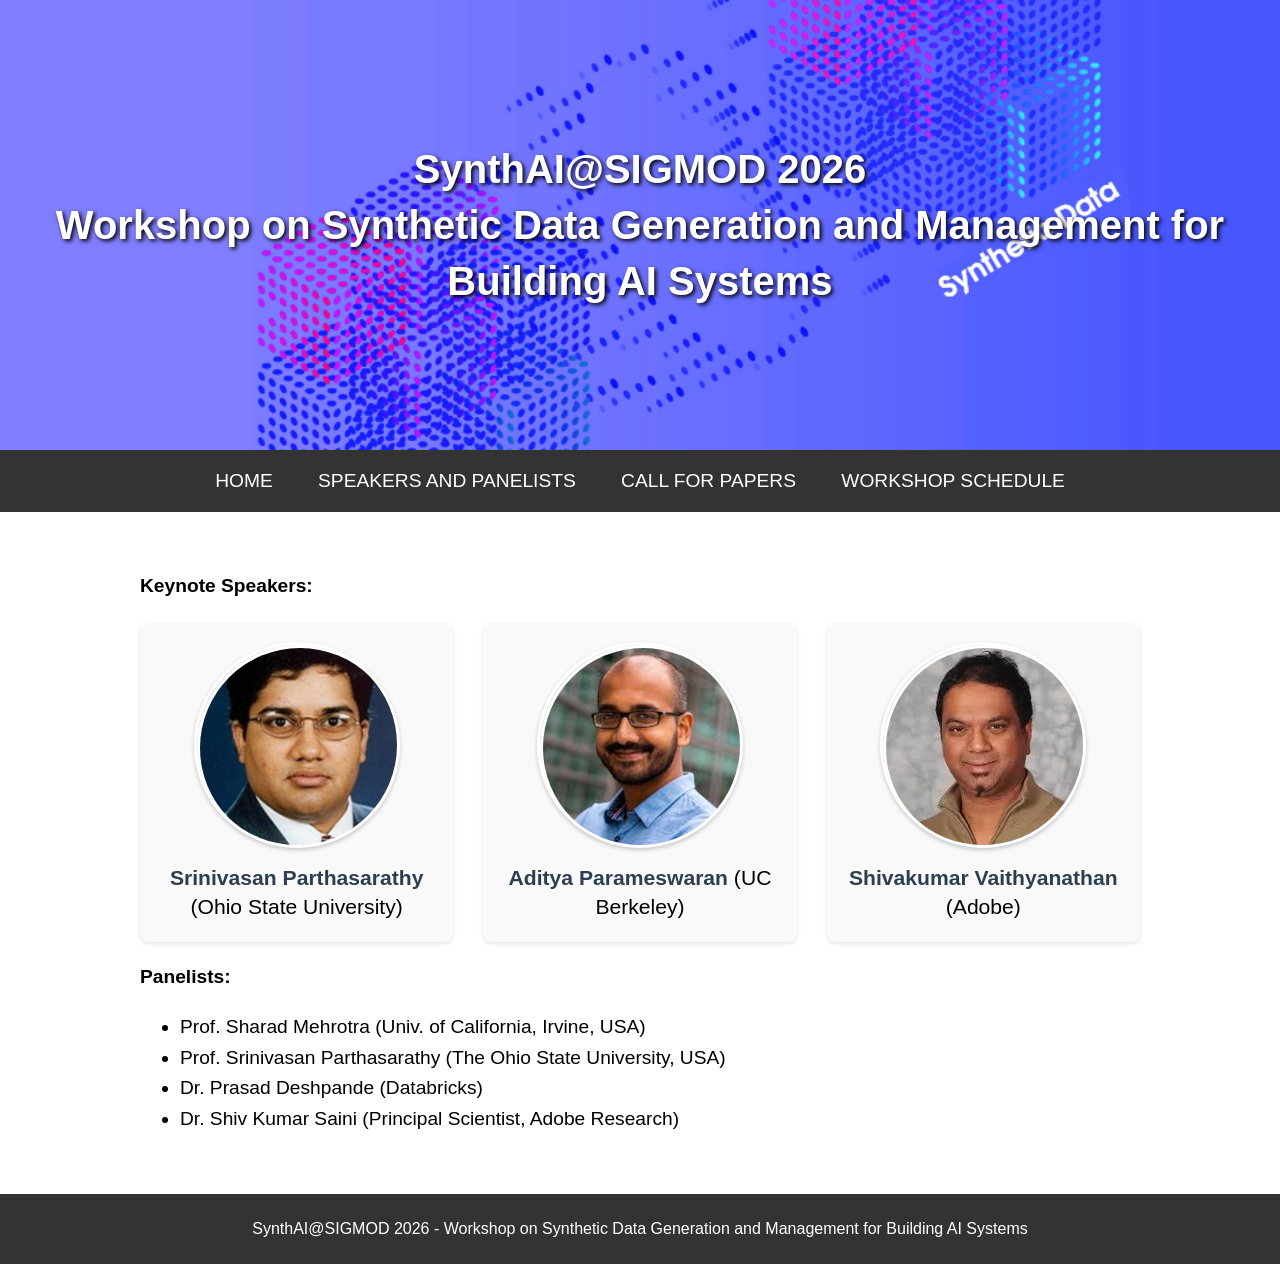
<file: speakers.html>
<html lang="en">
<head>
    <meta charset="UTF-8">
    <meta name="viewport" content="width=device-width, initial-scale=1.0">
    <title>SynthAI@SIGMOD 2026 - Speakers</title>
    <link rel="stylesheet" href="style.css">
    <link rel="icon" href="assets/image.png" type="image/x-icon">
</head>
<body>
    <div class="header">
        <h1>SynthAI@SIGMOD 2026<br>Workshop on Synthetic Data Generation and Management for Building AI Systems</h1>
    </div>
<div class="nav">
    <a href="index.html">HOME</a>
    <a href="speakers.html">SPEAKERS AND PANELISTS</a>
    <a href="cfp.html">CALL FOR PAPERS</a>
    <a href="schedule.html">WORKSHOP SCHEDULE</a>
    <!-- <a href="format.html">WORKSHOP FORMAT</a> -->
<!--    <a href="leaderboards.html">LEADERBOARDS</a>-->
<!--    <a href="workshop.html">WORKSHOP</a>-->
<!--    <a href="faq.html">FAQ</a>-->
</div>
<div class="content">
    <p><strong>Keynote Speakers:</strong></p>
    <div class="speaker-grid">
        <div class="speaker-item">
            <div class="speaker-image-wrapper">
                <img src="assets/people_synthetic/parthasarathy.2.jpg" alt="Srinivasan Parthasarathy" class="speaker-image">
            </div>
            <div class="speaker-info">
                <a href="https://tdai.osu.edu/people/parthasarathy.2">Srinivasan Parthasarathy</a> (Ohio State University)
            </div>
        </div>
        <div class="speaker-item">
            <div class="speaker-image-wrapper">
                <img src="assets/people_synthetic/Aditya.png" alt="Aditya Parameswaran" class="speaker-image">
            </div>
            <div class="speaker-info">
                <a href="https://people.eecs.berkeley.edu/~adityagp/">Aditya Parameswaran</a> (UC Berkeley)
            </div>
        </div>
        <div class="speaker-item">
            <div class="speaker-image-wrapper">
                <img src="assets/people_synthetic/Shivakumar.png" alt="Shivakumar Vaithyanathan" class="speaker-image">
            </div>
            <div class="speaker-info">
                <a href="https://blog.adobe.com/en/authors/shivakumar-vaithyanathan">Shivakumar Vaithyanathan</a> (Adobe)
            </div>
        </div>
    </div>


    <p><strong>Panelists:</strong></p>
<ul>
    <li>Prof. Sharad Mehrotra (Univ. of California, Irvine, USA)</li>
    <li>Prof. Srinivasan Parthasarathy (The Ohio State University, USA)</li>
    <li>Dr. Prasad Deshpande (Databricks)</li>
    <li>Dr. Shiv Kumar Saini (Principal Scientist, Adobe Research)</li>
</ul>
</div>
<div class="footer">
    <p>SynthAI@SIGMOD 2026 - Workshop on Synthetic Data Generation and Management for Building AI Systems</p>
</div>
</body>
</html>
</file>
<file: style.css>
body, html {
    margin: 0;
    font-family: Arial, sans-serif;
}

.header {
    background-image: url('assets/synthetic-data.png');
    height: 50vh;
    background-size: cover;
    background-position: center;
    display: flex;
    align-items: center;
    justify-content: center;
    color: white;
    text-shadow: 2px 2px 4px #000000;
}

.header h1 {
    text-align: center;
    width: 100%;
    font-size: 2.5em;
    padding: 20px;
    line-height: 1.4;
}
section {
    margin-bottom: 20px;
}
.header h2 {
    text-align: center;
    width: 100%;
    font-size: 1.9em;
    padding: 20px;
    line-height: 1.4;
}

.header h3 {
    color: #2c3e50;
}

.nav {
    background: #333;
    color: #fff;
    padding: 20px;
    text-align: center;
    font-size: 1.2em;
}

.committee-list {
    columns: 3; /* Creates three columns */
    -webkit-columns: 3;
    -moz-columns: 3;
    column-gap: 40px;
    padding: 0 20px;
    text-align: left;
}
.nav a {
    color: white;
    padding: 14px 20px;
    text-decoration: none;
}

.nav a:hover {
    background-color: #ddd;
    color: black;
}

.content {
    background-color: white; /* Light background for content */
    padding: 20px 40px; /* Increased padding for better spacing */
    margin: 20px auto; /* Centers the content and adds vertical spacing */
    max-width: 1000px; /* Maximum width of the content block */
    /*box-shadow: 0 4px 8px rgba(0, 0, 0, 0.1); !* Subtle shadow for depth *!*/
    font-size: 1.2em; /* Larger font size for readability */
    line-height: 1.6; /* Increased line height */
    text-align: left; /* Keep text aligned to the left for better readability in paragraphs */
}

.schedule-table {
    width: 80%;
    margin: 20px auto;
    border-collapse: collapse;
}
.schedule-table th, .schedule-table td {
    border: 1px solid #ddd;
    padding: 12px;
    text-align: left;
}
.schedule-table th {
    background-color: #f2f2f2;
}
.schedule-table td {
    background-color: #fafafa;
}
.schedule-table tr:nth-child(even) td {
    background-color: #f9f9f9;
}
.schedule-title {
    text-align: center;
    font-weight: bold;
    font-size: 1.5em;
    margin: 20px 0;
}
.schedule-table tr:hover {
    background-color: #f1f1f1;
}

.footer {
    text-align: center;
    padding: 10px;
    background: #333;
    color: white;
}

.sponsors-logos img {
    width: 250px; /* or any size that fits your design */
    height: auto;
    margin: 10px 20px;
    vertical-align: middle; /* Aligns the image vertically if text or other elements are present */
}

.sponsors-logos a {
    display: inline-block; /* Ensures the links are aligned nicely */
    margin: 0 10px; /* Space between logos */
}

.responsive-image {
    width: 100%; /* Makes the image responsive and matches the container's width */
    height: auto; /* Maintains the aspect ratio of the image */
}

.photo-grid {
    display: grid;
    grid-template-columns: repeat(auto-fit, minmax(160px, 1fr)); /* adjust number of columns based on content width */
    gap: 20px;
    justify-content: center; /* Centers the grid items in the row */
    padding: 20px;
}

.photo {
    width: 160px;
    height: 210px; /* Increased height to accommodate captions */
    overflow: hidden;
    display: flex;
    flex-direction: column;
    align-items: center;
    text-align: center; /* Center-align text for aesthetic purposes */
    background: #fff; /* Optional: background color */
}

.photo img {
    width: 100%;
    height: 160px; /* Fixed height for images */
    object-fit: cover;
}

figcaption {
    color: #666; /* Caption text color */
    font-size: 0.8em; /* Smaller font size for captions */
    padding: 5px; /* Padding around the caption text */
}

pre {
        background-color: #f5f5f5;
        padding: 15px;
        font-family: monospace;
        white-space: pre-wrap;
    }
    code {
        color: black;
    }


/* Medium Screen Devices: Tablets in Landscape Mode */
@media (min-width: 768px) and (max-width: 1024px) {
    .header h1 {
        font-size: 3.0em;
        padding: 15px;
    }

    .nav {
        font-size: 1.1em;
    }

    .nav a {
        padding: 12px 18px;
    }

    .content {
        padding: 15px 30px;
        font-size: 1.1em;
    }

    .photo-grid {
        grid-template-columns: repeat(auto-fit, minmax(180px, 1fr));
    }

    .photo {
        width: 180px;
        height: 230px;
    }

    .photo img {
        height: 180px;
    }

    .sponsors-logos img {
        width: 100px;
    }
}

/* Smaller Devices: Mobile Phones */
@media (max-width: 768px) {
    .header {
        height: 30vh;
    }

    .header h1 {
        font-size: 2.5em;
        padding: 10px;
    }

    .nav {
        font-size: 1em;
    }

    .nav a {
        padding: 10px 15px;
    }

    .content {
        padding: 10px 20px;
        margin: 10px auto;
        font-size: 1em;
    }

    .footer {
        padding: 5px;
    }

    .sponsors-logos img {
        width: 80px;
    }
}

/* Very Small Devices */
@media (max-width: 480px) {
    .header {
        height: 25vh;
    }

    .header h1 {
        font-size: 2em;
    }

    .nav {
        padding: 10px 0;
        font-size: 0.9em;
    }

    .nav a {
        padding: 8px 10px;
    }

    .content {
        padding: 8px 15px;
    }
}

/* Speaker Grid Styles */
.speaker-grid {
    display: grid;
    grid-template-columns: repeat(auto-fit, minmax(300px, 1fr));
    gap: 30px;
    margin: 20px 0;
}

.speaker-item {
    display: flex;
    flex-direction: column;
    align-items: center;
    text-align: center;
    background: #f9f9f9;
    padding: 20px;
    border-radius: 8px;
    box-shadow: 0 2px 4px rgba(0, 0, 0, 0.1);
    position: relative;
}

.speaker-image {
    width: 200px;
    height: 200px;
    object-fit: cover;
    object-position: center;
    border-radius: 50%;
    margin-bottom: 15px;
    border: 3px solid #fff;
    box-shadow: 0 2px 4px rgba(0, 0, 0, 0.2);
    background-color: #f0f0f0; /* Fallback background color */
}

.speaker-image-wrapper {
    width: 200px;
    height: 200px;
    border-radius: 50%;
    overflow: hidden;
    margin-bottom: 15px;
    border: 3px solid #fff;
    box-shadow: 0 2px 4px rgba(0, 0, 0, 0.2);
    background-color: #f0f0f0;
}

.speaker-info {
    font-size: 1.1em;
    line-height: 1.4;
}

.speaker-info a {
    color: #2c3e50;
    text-decoration: none;
    font-weight: bold;
}

.speaker-info a:hover {
    color: #3498db;
    text-decoration: underline;
}

/* Responsive adjustments for speaker grid */
@media (max-width: 768px) {
    .speaker-grid {
        grid-template-columns: repeat(auto-fit, minmax(250px, 1fr));
        gap: 20px;
    }

    .speaker-image,
    .speaker-image-wrapper {
        width: 150px;
        height: 150px;
    }

    .speaker-info {
        font-size: 1em;
    }
}

@media (max-width: 480px) {
    .speaker-grid {
        grid-template-columns: 1fr;
    }

    .speaker-image,
    .speaker-image-wrapper {
        width: 120px;
        height: 120px;
    }
}
</file>
